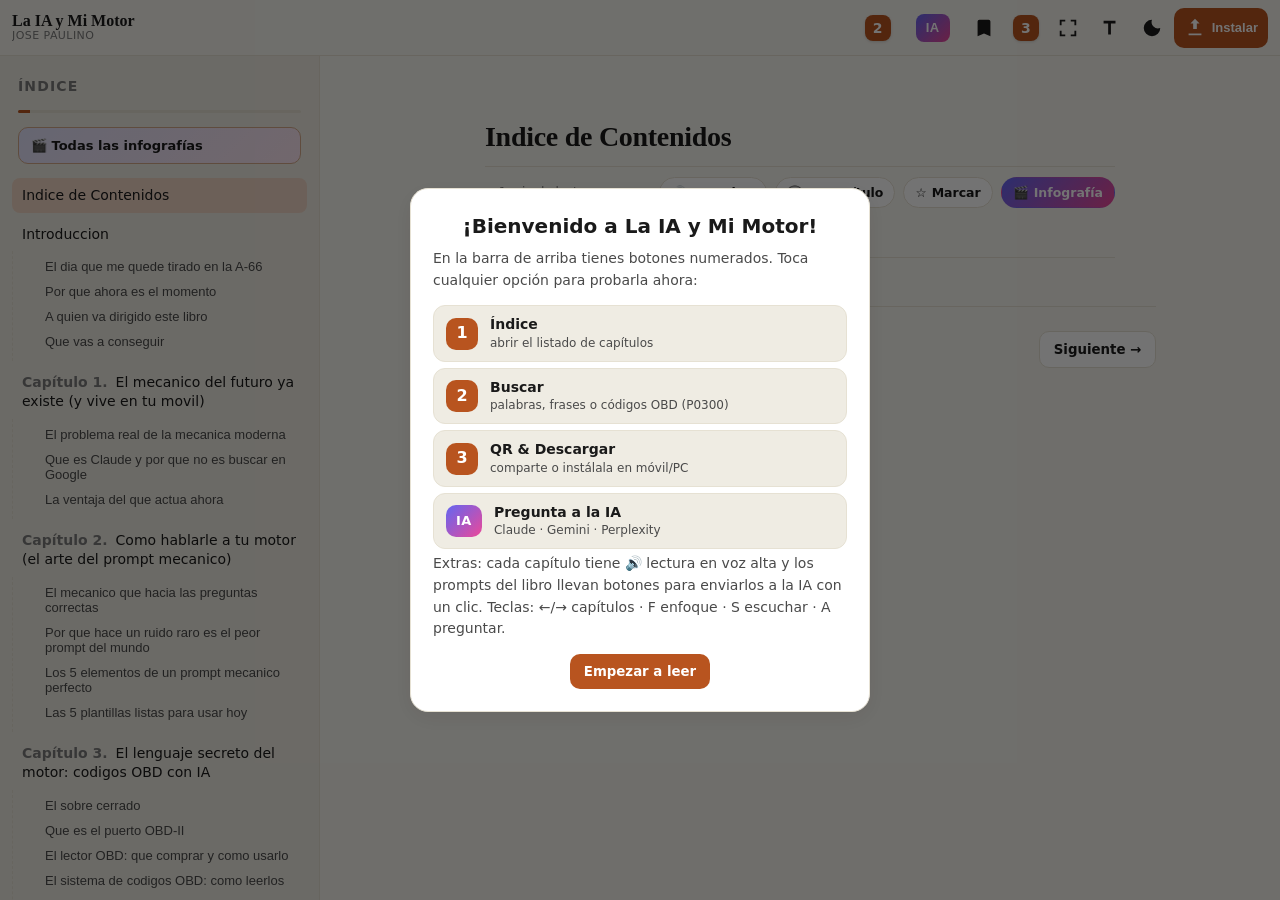
<file: index.html>
<!doctype html>
<html lang="es">
<head>
  <meta charset="utf-8" />
  <meta name="viewport" content="width=device-width,initial-scale=1,viewport-fit=cover" />
  <meta name="theme-color" content="#0b0d12" media="(prefers-color-scheme: dark)" />
  <meta name="theme-color" content="#f7f5ef" media="(prefers-color-scheme: light)" />
  <meta name="description" content="La IA y Mi Motor — Libro completo en formato PWA con QR, lectura en voz alta, prompts ejecutables y asistentes IA integrados." />
  <meta name="apple-mobile-web-app-capable" content="yes" />
  <meta name="apple-mobile-web-app-status-bar-style" content="black-translucent" />
  <meta name="apple-mobile-web-app-title" content="La IA y Mi Motor" />
  <link rel="manifest" href="manifest.webmanifest" />
  <link rel="icon" href="icon.svg" type="image/svg+xml" />
  <link rel="apple-touch-icon" href="icon.svg" />
  <link rel="stylesheet" href="styles.css" />
  <title>La IA y Mi Motor — PWA</title>
</head>
<body data-theme="auto" data-font="m">
  <header class="app-header">
    <button id="btnToc" class="icon-btn num" aria-label="Índice de capítulos" title="Abrir índice">
      <span class="num-badge">1</span>
    </button>
    <div class="brand">
      <strong>La IA y Mi Motor</strong>
      <span class="brand-sub">Jose Paulino</span>
    </div>
    <div class="header-actions">
      <button id="btnSearch" class="icon-btn num" aria-label="Buscar en el libro" title="Buscar (Ctrl+K)">
        <span class="num-badge">2</span>
      </button>
      <button id="btnAI" class="icon-btn ai" aria-label="Preguntar a la IA" title="Preguntar a Claude · Gemini · Perplexity (A)">
        <span class="ai-label">IA</span>
      </button>
      <button id="btnBookmark" class="icon-btn" aria-label="Marcadores" title="Marcadores">
        <svg viewBox="0 0 24 24" width="22" height="22" aria-hidden="true"><path fill="currentColor" d="M17 3H7a2 2 0 0 0-2 2v16l7-3 7 3V5a2 2 0 0 0-2-2Z"/></svg>
      </button>
      <button id="btnQR" class="icon-btn num" aria-label="QR y descargar app" title="Compartir QR · Descargar app (móvil/PC)">
        <span class="num-badge">3</span>
      </button>
      <button id="btnFocus" class="icon-btn" aria-label="Modo enfoque" title="Modo enfoque (F)">
        <svg viewBox="0 0 24 24" width="22" height="22" aria-hidden="true"><path fill="currentColor" d="M5 5h4V3H3v6h2V5Zm14 0v4h2V3h-6v2h4ZM5 19v-4H3v6h6v-2H5Zm14 0h-4v2h6v-6h-2v4Z"/></svg>
      </button>
      <button id="btnFont" class="icon-btn" aria-label="Tamaño de texto" title="Tamaño de texto">
        <svg viewBox="0 0 24 24" width="22" height="22" aria-hidden="true"><path fill="currentColor" d="M5 4v3h5v12h3V7h5V4H5Z"/></svg>
      </button>
      <button id="btnTheme" class="icon-btn" aria-label="Tema" title="Tema">
        <svg viewBox="0 0 24 24" width="22" height="22" aria-hidden="true"><path fill="currentColor" d="M12 3a9 9 0 1 0 9 9 7 7 0 0 1-9-9Z"/></svg>
      </button>
      <button id="btnInstall" class="icon-btn install" hidden aria-label="Instalar" title="Instalar como app">
        <svg viewBox="0 0 24 24" width="22" height="22" aria-hidden="true"><path fill="currentColor" d="M5 20h14v-2H5v2Zm7-18-5 5h3v6h4v-6h3l-5-5Z"/></svg>
        <span>Instalar</span>
      </button>
    </div>
    <div class="read-progress" aria-hidden="true"><div id="readProgressBar"></div></div>
  </header>

  <button id="focusExit" class="focus-exit" aria-label="Salir del modo enfoque" title="Salir del modo enfoque (F)">✕ Salir de enfoque</button>

  <aside id="toc" class="toc" aria-label="Índice de contenidos">
    <div class="toc-head">
      <h2>Índice</h2>
      <button id="btnTocClose" class="icon-btn" aria-label="Cerrar índice">×</button>
    </div>
    <div class="toc-progress" aria-hidden="true"><div id="tocProgressBar"></div></div>
    <button id="btnIgIndexToc" class="toc-gallery">🎬 Todas las infografías</button>
    <nav id="tocNav"></nav>
  </aside>

  <main id="reader" class="reader" tabindex="-1">
    <article id="content" class="content">
      <div class="loading">Cargando libro…</div>
    </article>

    <nav class="pager" aria-label="Navegación de capítulos">
      <button id="btnPrev" class="pager-btn">← Anterior</button>
      <div id="pagerInfo" class="pager-info"></div>
      <button id="btnNext" class="pager-btn">Siguiente →</button>
    </nav>
  </main>

  <!-- Floating "ask AI about selection" -->
  <button id="selAsk" class="sel-ask" hidden>💬 Preguntar a la IA</button>

  <!-- Audiobook player -->
  <div id="audioPlayer" class="audio-player" hidden role="region" aria-label="Reproductor de audiolibro">
    <button id="apPrev" class="ap-btn" title="Capítulo anterior">⏮</button>
    <button id="apPlay" class="ap-btn main" title="Pausar / Reanudar">⏸</button>
    <button id="apNext" class="ap-btn" title="Capítulo siguiente">⏭</button>
    <span id="apInfo" class="ap-info"></span>
    <select id="apRate" class="ap-select" title="Velocidad de lectura">
      <option value="0.8">0.8×</option>
      <option value="1" selected>1×</option>
      <option value="1.25">1.25×</option>
      <option value="1.5">1.5×</option>
      <option value="1.75">1.75×</option>
    </select>
    <select id="apVoice" class="ap-select voice" title="Voz"></select>
    <select id="apSleep" class="ap-select" title="Temporizador de apagado">
      <option value="">⏰</option>
      <option value="15">15 min</option>
      <option value="30">30 min</option>
      <option value="60">60 min</option>
    </select>
    <button id="apStop" class="ap-btn" title="Detener lectura">✕</button>
  </div>

  <!-- QR modal -->
  <div id="qrModal" class="modal" hidden aria-hidden="true" role="dialog" aria-modal="true" aria-labelledby="qrTitle">
    <div class="modal-body">
      <header class="modal-head">
        <h2 id="qrTitle">Comparte el libro</h2>
        <button class="icon-btn modal-close" data-close="qrModal" aria-label="Cerrar">×</button>
      </header>
      <p class="modal-sub">Escanea con tu móvil para abrir esta misma PWA en el capítulo actual. También puedes <a id="qrLinkOpen" target="_blank" rel="noopener">abrir el enlace</a>.</p>
      <div id="qrWarn" class="qr-warn" hidden>
        Estás abriendo el libro desde tu equipo (<code>file://</code>). Este QR solo te funcionará a ti. Para compartirlo con otros, usa <strong>Descargar app</strong> y envía el archivo, o súbelo a un hosting estático.
      </div>
      <div id="qrCanvas" class="qr-canvas" role="img" aria-label="Código QR del libro"></div>
      <div class="qr-url" id="qrUrl"></div>
      <div class="modal-actions">
        <button id="btnQRDownload" class="btn">Descargar QR (PNG)</button>
        <button id="btnQRCopy" class="btn ghost">Copiar enlace</button>
        <button id="btnQRShare" class="btn ghost">Compartir…</button>
        <button id="btnAppDownload" class="btn">⬇ Descargar app (móvil/PC)</button>
      </div>
      <details class="qr-options">
        <summary>Opciones avanzadas</summary>
        <label>URL personalizada
          <input id="qrCustomUrl" type="url" placeholder="https://…" />
        </label>
        <button id="btnQRRegen" class="btn ghost">Regenerar</button>
      </details>
    </div>
  </div>

  <!-- Search modal -->
  <div id="searchModal" class="modal" hidden aria-hidden="true" role="dialog" aria-modal="true" aria-labelledby="searchTitle">
    <div class="modal-body">
      <header class="modal-head">
        <h2 id="searchTitle">Buscar en el libro</h2>
        <button class="icon-btn modal-close" data-close="searchModal" aria-label="Cerrar">×</button>
      </header>
      <input id="searchInput" class="search-input" type="search" placeholder="Palabra, frase o código OBD (ej. P0300)…" autocomplete="off" autocapitalize="off" spellcheck="false" />
      <div id="searchResults" class="search-results" aria-live="polite"></div>
    </div>
  </div>

  <!-- First-launch welcome banner -->
  <div id="welcome" class="welcome" hidden>
    <div class="welcome-body">
      <strong>¡Bienvenido a La IA y Mi Motor!</strong>
      <p class="welcome-sub">En la barra de arriba tienes botones numerados. Toca cualquier opción para probarla ahora:</p>
      <div class="welcome-steps">
        <button type="button" class="welcome-step" data-welcome-action="toc">
          <span class="num-chip">1</span>
          <span class="step-text"><strong>Índice</strong><span class="step-desc">abrir el listado de capítulos</span></span>
        </button>
        <button type="button" class="welcome-step" data-welcome-action="search">
          <span class="num-chip">2</span>
          <span class="step-text"><strong>Buscar</strong><span class="step-desc">palabras, frases o códigos OBD (P0300)</span></span>
        </button>
        <button type="button" class="welcome-step" data-welcome-action="qr">
          <span class="num-chip">3</span>
          <span class="step-text"><strong>QR &amp; Descargar</strong><span class="step-desc">comparte o instálala en móvil/PC</span></span>
        </button>
        <button type="button" class="welcome-step" data-welcome-action="ai">
          <span class="num-chip ai">IA</span>
          <span class="step-text"><strong>Pregunta a la IA</strong><span class="step-desc">Claude · Gemini · Perplexity</span></span>
        </button>
      </div>
      <p class="welcome-tips">Extras: cada capítulo tiene 🔊 lectura en voz alta y los prompts del libro llevan botones para enviarlos a la IA con un clic. Teclas: ←/→ capítulos · F enfoque · S escuchar · A preguntar.</p>
      <button id="btnWelcomeClose" class="btn">Empezar a leer</button>
    </div>
  </div>

  <!-- AI helpers modal -->
  <div id="aiModal" class="modal" hidden aria-hidden="true" role="dialog" aria-modal="true" aria-labelledby="aiTitle">
    <div class="modal-body">
      <header class="modal-head">
        <h2 id="aiTitle">Pregunta a la IA</h2>
        <button class="icon-btn modal-close" data-close="aiModal" aria-label="Cerrar">×</button>
      </header>
      <p class="modal-sub">Tres asistentes recomendados como complemento al libro. Escribe tu duda y elige uno: se abre con tu pregunta lista para enviar.</p>
      <div class="ai-input-row">
        <textarea id="aiQuery" class="ai-query" rows="3" placeholder="Ej.: Mi coche pierde potencia al acelerar en frío, ¿qué puede ser?"></textarea>
        <button id="btnMic" class="mic-btn" title="Dictar pregunta por voz" aria-label="Dictar por voz">🎤</button>
      </div>
      <div class="ai-suggest">
        <span>Sugerencias:</span>
        <button type="button" class="chip" data-suggest="Actúa como mecánico senior. Diagnostica este síntoma paso a paso preguntándome lo que necesites: ">Síntoma</button>
        <button type="button" class="chip" data-suggest="Explícame qué significa el código OBD ">Código OBD</button>
        <button type="button" class="chip" data-suggest="Resúmeme en 6 puntos clave el capítulo: ">Resumen capítulo</button>
        <button type="button" class="chip" data-suggest="Compárame estos dos presupuestos de taller y dime cuál tiene más sentido: ">Presupuesto</button>
      </div>
      <div class="ai-grid">
        <button class="ai-card claude" data-ai="claude">
          <span class="ai-name">Claude</span>
          <span class="ai-sub">El asistente del libro · claude.ai</span>
        </button>
        <button class="ai-card gemini" data-ai="gemini">
          <span class="ai-name">Gemini</span>
          <span class="ai-sub">Google AI Studio · aistudio.google.com</span>
        </button>
        <button class="ai-card perplexity" data-ai="perplexity">
          <span class="ai-name">Perplexity</span>
          <span class="ai-sub">Búsqueda con fuentes · perplexity.ai</span>
        </button>
      </div>
      <p class="ai-foot">Se abrirá en una pestaña nueva. <button id="btnAICopy" class="btn ghost small">Copiar pregunta</button></p>
    </div>
  </div>

  <!-- Infographic story overlay -->
  <div id="igOverlay" class="ig-overlay" hidden role="dialog" aria-modal="true" aria-label="Infografía de la lección">
    <div id="igBar" class="ig-bar" aria-hidden="true"></div>
    <div class="ig-controls">
      <button id="igVoice" class="ig-ctl" title="Narración por voz">🔇</button>
      <button id="igClose" class="ig-ctl" title="Cerrar (Esc)">✕</button>
    </div>
    <div id="igSlide" class="ig-slide"></div>
    <button id="igPrevZone" class="ig-zone left" aria-label="Anterior"></button>
    <button id="igNextZone" class="ig-zone right" aria-label="Siguiente"></button>
  </div>

  <!-- Infographics gallery modal -->
  <div id="igIndexModal" class="modal" hidden aria-hidden="true" role="dialog" aria-modal="true" aria-labelledby="igIndexTitle">
    <div class="modal-body videos-body">
      <header class="modal-head">
        <h2 id="igIndexTitle">🎬 Infografías del libro</h2>
        <button class="icon-btn modal-close" data-close="igIndexModal" aria-label="Cerrar">×</button>
      </header>
      <p class="modal-sub">Una infografía animada por cada capítulo y por cada lección. Pulsa cualquiera para verla — funcionan sin internet y puedes activar la narración por voz con 🔊.</p>
      <div id="igIndexList" class="gal-list"></div>
    </div>
  </div>

  <!-- Notes modal -->
  <div id="notesModal" class="modal" hidden aria-hidden="true" role="dialog" aria-modal="true" aria-labelledby="notesTitle">
    <div class="modal-body">
      <header class="modal-head">
        <h2 id="notesTitle">📝 Mis notas</h2>
        <button class="icon-btn modal-close" data-close="notesModal" aria-label="Cerrar">×</button>
      </header>
      <p class="modal-sub" id="notesChapter"></p>
      <textarea id="notesArea" class="ai-query notes-area" rows="8" placeholder="Escribe aquí tus apuntes de este capítulo… Se guardan solos en este dispositivo."></textarea>
      <div class="modal-actions">
        <button id="btnNotesExport" class="btn ghost">⬇ Exportar todas mis notas (.txt)</button>
      </div>
    </div>
  </div>

  <!-- Toast -->
  <div id="toast" class="toast" role="status" aria-live="polite" hidden></div>

  <!-- QR generator: vendored locally for full offline operation -->
  <script src="data.js"></script>
  <script src="art.js"></script>
  <script src="vendor-qrcode.js" defer></script>
  <script src="app.js" defer></script>
</body>
</html>
</file>
<file: styles.css>
:root {
  --bg: #f7f5ef;
  --bg-soft: #efece3;
  --surface: #ffffff;
  --text: #1a1a1a;
  --text-soft: #4a4a4a;
  --muted: #7a7a7a;
  --accent: #b8541f;
  --accent-soft: #f0d6c5;
  --border: #e6e1d3;
  --shadow: 0 6px 24px rgba(0,0,0,.08);
  --radius: 14px;
  --font-body: "Iowan Old Style", "Charter", "Georgia", "Times New Roman", serif;
  --font-ui: -apple-system, BlinkMacSystemFont, "Segoe UI", Roboto, Inter, system-ui, sans-serif;
  --font-mono: ui-monospace, SFMono-Regular, "JetBrains Mono", Consolas, monospace;
  --reader-width: 70ch;
  --font-scale: 1;
  --header-h: 56px;
}

body[data-theme="dark"], body[data-theme="auto"][data-prefers="dark"] {
  --bg: #0b0d12;
  --bg-soft: #11141b;
  --surface: #161a23;
  --text: #e9e6dd;
  --text-soft: #c4c0b3;
  --muted: #8a8676;
  --accent: #e8a06b;
  --accent-soft: #3a2a1e;
  --border: #232734;
  --shadow: 0 8px 30px rgba(0,0,0,.5);
}

body[data-theme="sepia"] {
  --bg: #f3e9d2;
  --bg-soft: #ecdfc1;
  --surface: #fbf3df;
  --text: #3b2a16;
  --text-soft: #5b432a;
  --muted: #7a6a52;
  --accent: #9a4a14;
  --accent-soft: #ebd3b4;
  --border: #ddc89a;
}

* { box-sizing: border-box; }
html, body { margin: 0; padding: 0; height: 100%; }
body {
  background: var(--bg);
  color: var(--text);
  font-family: var(--font-ui);
  font-size: 16px;
  line-height: 1.55;
  -webkit-font-smoothing: antialiased;
  text-rendering: optimizeLegibility;
  overflow: hidden;
}

/* Header */
.app-header {
  position: fixed;
  inset: 0 0 auto 0;
  height: var(--header-h);
  display: flex; align-items: center; gap: 8px;
  padding: 0 12px;
  background: color-mix(in srgb, var(--bg) 85%, transparent);
  backdrop-filter: saturate(140%) blur(12px);
  -webkit-backdrop-filter: saturate(140%) blur(12px);
  border-bottom: 1px solid var(--border);
  z-index: 30;
  padding-top: env(safe-area-inset-top);
}
.read-progress {
  position: absolute;
  left: 0; right: 0; bottom: -1px;
  height: 3px; background: transparent;
}
#readProgressBar { height: 100%; width: 0%; background: var(--accent); transition: width .15s linear; }

.brand { display: flex; flex-direction: column; line-height: 1.05; flex: 1; min-width: 0; overflow: hidden; }
.brand strong { font-family: var(--font-body); font-weight: 700; font-size: 16px; white-space: nowrap; overflow: hidden; text-overflow: ellipsis; }
.brand-sub { font-size: 11px; color: var(--muted); letter-spacing: .04em; text-transform: uppercase; }
.header-actions { display: flex; align-items: center; gap: 2px; }

.icon-btn {
  display: inline-flex; align-items: center; justify-content: center;
  gap: 6px;
  width: 40px; height: 40px;
  border-radius: 10px;
  border: 0; background: transparent; color: var(--text);
  cursor: pointer;
  transition: background .15s ease, transform .1s ease;
}
.icon-btn:hover { background: var(--bg-soft); }
.icon-btn:active { transform: scale(.96); }
.icon-btn.num .num-badge {
  display: inline-flex; align-items: center; justify-content: center;
  width: 26px; height: 26px;
  border-radius: 8px;
  background: var(--accent); color: #fff;
  font-weight: 700; font-size: 14px;
  font-family: var(--font-ui);
  box-shadow: 0 1px 3px rgba(0,0,0,.15);
}
.icon-btn.num:hover .num-badge { filter: brightness(1.1); }
.icon-btn.ai { width: auto; padding: 0 12px; margin-left: 4px; }
.icon-btn.ai .ai-label {
  display: inline-flex; align-items: center; justify-content: center;
  height: 28px; padding: 0 10px;
  border-radius: 8px;
  background: linear-gradient(135deg, #6366f1, #ec4899);
  color: #fff; font-weight: 700; letter-spacing: .04em; font-size: 13px;
}
.icon-btn.ai:hover .ai-label { filter: brightness(1.1); }
.icon-btn.install { width: auto; padding: 0 10px; background: var(--accent); color: #fff; }
.icon-btn.install:hover { background: color-mix(in srgb, var(--accent) 88%, #000); }
.icon-btn.install span { font-size: 13px; font-weight: 600; }

/* TOC */
.toc {
  position: fixed;
  top: var(--header-h);
  left: 0;
  width: 320px;
  height: calc(100% - var(--header-h));
  background: var(--bg-soft);
  border-right: 1px solid var(--border);
  overflow-y: auto;
  padding: 16px 12px 32px;
  transform: translateX(0);
  transition: transform .25s ease;
  z-index: 25;
  padding-bottom: calc(32px + env(safe-area-inset-bottom));
}
.toc.collapsed { transform: translateX(-100%); }
.toc-head { display: flex; align-items: center; justify-content: space-between; padding: 4px 6px 12px; }
.toc-head h2 { margin: 0; font-size: 14px; letter-spacing: .08em; text-transform: uppercase; color: var(--muted); }
.toc-head .icon-btn { font-size: 22px; width: 32px; height: 32px; }
#btnTocClose { display: none; }

.toc-progress { height: 3px; background: var(--border); border-radius: 999px; margin: 0 6px 14px; overflow: hidden; }
#tocProgressBar { height: 100%; width: 0%; background: var(--accent); transition: width .3s ease; }

.toc nav ol { list-style: none; padding: 0; margin: 0; }
.toc .ch-item { margin: 4px 0; }
.toc .ch-btn {
  display: block; width: 100%; text-align: left;
  background: transparent; border: 0; color: var(--text);
  padding: 8px 10px; border-radius: 8px;
  font: 500 14px/1.35 var(--font-ui); cursor: pointer;
}
.toc .ch-btn:hover { background: var(--surface); }
.toc .ch-btn.active { background: var(--accent-soft); color: var(--text); }
.toc .ch-btn .ch-num { color: var(--muted); font-weight: 700; margin-right: 8px; font-variant-numeric: tabular-nums; }
.toc .sec-list { list-style: none; padding: 2px 0 6px 24px; margin: 0 0 4px; border-left: 1px dashed var(--border); }
.toc .sec-list li { margin: 2px 0; }
.toc .sec-link {
  display: block; padding: 4px 8px; border-radius: 6px;
  color: var(--text-soft); font-size: 13px; text-decoration: none;
  background: transparent; border: 0; text-align: left; width: 100%; cursor: pointer;
}
.toc .sec-link:hover { background: var(--surface); color: var(--text); }

/* Reader */
.reader {
  position: fixed;
  top: var(--header-h);
  left: 320px;
  right: 0; bottom: 0;
  overflow-y: auto;
  padding: 32px 24px 80px;
  scroll-behavior: smooth;
  padding-bottom: calc(80px + env(safe-area-inset-bottom));
}
.reader:focus { outline: none; }

.content {
  max-width: var(--reader-width);
  margin: 0 auto;
  font-family: var(--font-body);
  font-size: calc(18px * var(--font-scale));
  line-height: 1.7;
  color: var(--text);
}
.content h1 { font-size: calc(28px * var(--font-scale)); line-height: 1.2; margin: 32px 0 8px; letter-spacing: -.01em; }
.content h1 .ch-tag { display: block; font-size: 12px; letter-spacing: .25em; color: var(--accent); text-transform: uppercase; margin-bottom: 8px; font-family: var(--font-ui); font-weight: 700; }
.content h2 { font-size: calc(22px * var(--font-scale)); margin: 36px 0 8px; letter-spacing: -.005em; }
.content h3 { font-size: calc(18px * var(--font-scale)); margin: 28px 0 8px; color: var(--text-soft); }
.content p { margin: 0 0 1.05em; hyphens: auto; -webkit-hyphens: auto; }
.content p.lead { font-size: calc(20px * var(--font-scale)); color: var(--text-soft); }
.content blockquote {
  margin: 1.2em 0; padding: .8em 1.1em;
  border-left: 3px solid var(--accent);
  background: var(--bg-soft); border-radius: 0 10px 10px 0;
  color: var(--text-soft);
}
.content ul.book-list { padding-left: 1.2em; }
.content ul.book-list li { margin: .25em 0; }
.content .reflection {
  margin: 1.4em 0;
  padding: 16px 18px; border-radius: 12px;
  background: var(--accent-soft); color: var(--text);
  border: 1px solid color-mix(in srgb, var(--accent) 40%, var(--border));
}
.content .reflection strong { color: var(--accent); text-transform: uppercase; font-size: 11px; letter-spacing: .18em; display: block; margin-bottom: 6px; }
.content .prompt-box {
  margin: 1.4em 0;
  padding: 16px 18px; border-radius: 12px;
  background: var(--bg-soft); border: 1px solid var(--border);
  font-family: var(--font-mono); font-size: calc(14px * var(--font-scale));
  white-space: pre-wrap; line-height: 1.55;
}
.content mark { background: color-mix(in srgb, var(--accent) 35%, transparent); color: inherit; padding: 0 2px; border-radius: 3px; }

.section-anchor { scroll-margin-top: calc(var(--header-h) + 16px); }

/* Chapter action bar */
.ch-actions {
  display: flex; flex-wrap: wrap; align-items: center; gap: 8px;
  margin: 12px 0 24px;
  padding: 10px 0;
  border-top: 1px solid var(--border);
  border-bottom: 1px solid var(--border);
  font-family: var(--font-ui);
}
.ch-meta { font-size: 12px; color: var(--muted); margin-right: auto; }
.ch-act {
  display: inline-flex; align-items: center; gap: 5px;
  background: var(--surface); border: 1px solid var(--border); color: var(--text);
  padding: 7px 11px; border-radius: 999px;
  font-size: 12.5px; font-weight: 600; cursor: pointer;
  font-family: var(--font-ui);
  transition: background .15s ease, border-color .15s ease;
}
.ch-act:hover { background: var(--accent-soft); border-color: var(--accent); }
.ch-act.active { background: var(--accent); color: #fff; border-color: var(--accent); }

/* Prompt cards (executable prompts) */
.prompt-card {
  margin: 1.4em 0;
  border: 1px solid color-mix(in srgb, var(--accent) 45%, var(--border));
  border-radius: 14px;
  overflow: hidden;
  box-shadow: 0 2px 10px rgba(0,0,0,.05);
}
.prompt-card .prompt-box { margin: 0; border: 0; border-radius: 0; }
.prompt-bar {
  display: flex; flex-wrap: wrap; align-items: center; justify-content: space-between; gap: 8px;
  padding: 8px 12px;
  background: color-mix(in srgb, var(--accent) 12%, var(--surface));
  border-bottom: 1px solid color-mix(in srgb, var(--accent) 30%, var(--border));
  font-family: var(--font-ui);
}
.prompt-label {
  font-size: 10px; font-weight: 800; letter-spacing: .18em;
  color: var(--accent);
}
.prompt-btns { display: flex; flex-wrap: wrap; gap: 6px; }
.p-btn {
  border: 1px solid var(--border); background: var(--surface); color: var(--text);
  padding: 5px 10px; border-radius: 8px;
  font-size: 12px; font-weight: 700; cursor: pointer;
  font-family: var(--font-ui);
}
.p-btn:hover { filter: brightness(1.06); }
.p-btn.claude { border-color: #d97706; color: #d97706; }
.p-btn.gemini { border-color: #4285f4; color: #4285f4; }
.p-btn.pplx { border-color: #20b8cd; color: #20b8cd; }
body[data-theme="dark"] .p-btn.claude, body[data-theme="auto"][data-prefers="dark"] .p-btn.claude { color: #f3a366; border-color: #f3a366; }

/* Floating selection button */
.sel-ask {
  position: fixed; z-index: 45;
  background: linear-gradient(135deg, #6366f1, #ec4899);
  color: #fff; border: 0;
  padding: 9px 14px; border-radius: 999px;
  font: 700 13px var(--font-ui);
  cursor: pointer;
  box-shadow: 0 4px 16px rgba(0,0,0,.25);
}
.sel-ask:hover { filter: brightness(1.08); }

/* Focus mode */
.focus-exit {
  display: none;
  position: fixed; top: 12px; right: 12px; z-index: 70;
  background: var(--surface); color: var(--text);
  border: 1px solid var(--border);
  padding: 8px 14px; border-radius: 999px;
  font: 600 12.5px var(--font-ui);
  cursor: pointer;
  box-shadow: var(--shadow);
  opacity: .75;
}
.focus-exit:hover { opacity: 1; }
body.focus-mode .app-header,
body.focus-mode .toc,
body.focus-mode .pager { display: none !important; }
body.focus-mode .reader { top: 0; left: 0 !important; padding-top: 48px; }
body.focus-mode .ch-actions { border-top: 0; }
body.focus-mode .focus-exit { display: inline-flex; }

/* Pager */
.pager {
  max-width: var(--reader-width);
  margin: 48px auto 0;
  display: flex; align-items: center; justify-content: space-between;
  gap: 12px;
  padding-top: 24px; border-top: 1px solid var(--border);
}
.pager-btn {
  background: var(--surface); border: 1px solid var(--border); color: var(--text);
  padding: 10px 14px; border-radius: 10px; cursor: pointer; font-weight: 600;
  font-family: var(--font-ui);
}
.pager-btn:disabled { opacity: .4; cursor: not-allowed; }
.pager-info { font-size: 12px; color: var(--muted); text-align: center; flex: 1; }

/* Modal */
.modal {
  position: fixed; inset: 0; z-index: 50;
  background: rgba(0,0,0,.45);
  display: grid; place-items: center;
  padding: 16px;
  animation: fade .15s ease;
}
.modal[hidden] { display: none; }
@keyframes fade { from { opacity: 0; } to { opacity: 1; } }
.modal-body {
  background: var(--surface); color: var(--text);
  width: min(520px, 100%);
  max-height: 90vh; overflow: auto;
  border-radius: 18px; padding: 20px;
  box-shadow: var(--shadow);
  border: 1px solid var(--border);
}
.modal-head { display: flex; align-items: center; justify-content: space-between; margin-bottom: 8px; }
.modal-head h2 { margin: 0; font-size: 18px; }
.modal-sub { font-size: 13px; color: var(--text-soft); margin: 0 0 14px; }
.modal-sub a { color: var(--accent); }
.modal-close { font-size: 28px; width: 44px; height: 44px; }

/* Welcome */
.welcome {
  position: fixed; inset: 0; z-index: 60;
  background: rgba(0,0,0,.55);
  display: grid; place-items: center;
  padding: 16px;
}
.welcome[hidden] { display: none; }
.welcome-body {
  background: var(--surface); color: var(--text);
  border: 1px solid var(--border);
  border-radius: 18px; padding: 22px;
  width: min(460px, 100%);
  max-height: 92vh; overflow: auto;
  box-shadow: var(--shadow);
  text-align: center;
}
.welcome-body strong { display: block; font-size: 20px; margin-bottom: 6px; }
.welcome-body p { font-size: 14px; color: var(--text-soft); line-height: 1.55; margin: 0 0 14px; }
.welcome-sub { text-align: left; font-size: 13px; color: var(--text-soft); margin: 0 0 10px; }
.welcome-tips { text-align: left; font-size: 11.5px; color: var(--muted); margin: 12px 0 14px; line-height: 1.5; }
.welcome-steps { display: flex; flex-direction: column; gap: 6px; margin: 0 0 4px; }
.welcome-step {
  all: unset;
  display: flex; align-items: center; gap: 12px;
  padding: 10px 12px; border-radius: 12px;
  background: var(--bg-soft);
  border: 1px solid var(--border);
  color: var(--text);
  cursor: pointer; text-align: left;
  font-family: var(--font-ui);
  transition: transform .1s ease, background .15s ease, border-color .15s ease;
}
.welcome-step:hover, .welcome-step:focus-visible {
  background: var(--accent-soft);
  border-color: var(--accent);
}
.welcome-step:active { transform: scale(.985); }
.welcome-step .step-text { display: flex; flex-direction: column; line-height: 1.25; }
.welcome-step .step-text strong { font-size: 14px; font-weight: 700; display: inline; margin: 0; }
.welcome-step .step-desc { font-size: 12px; color: var(--text-soft); margin-top: 2px; }
.num-chip {
  flex-shrink: 0;
  display: inline-flex; align-items: center; justify-content: center;
  width: 32px; height: 32px;
  border-radius: 10px;
  background: var(--accent); color: #fff;
  font-weight: 800; font-size: 16px; font-family: var(--font-ui);
}
.num-chip.ai {
  width: auto; padding: 0 10px; font-size: 13px; letter-spacing: .04em;
  background: linear-gradient(135deg, #6366f1, #ec4899);
}

/* AI modal */
.ai-query {
  width: 100%; box-sizing: border-box;
  padding: 12px; border-radius: 12px;
  border: 1px solid var(--border);
  background: var(--bg-soft); color: var(--text);
  font-family: var(--font-ui); font-size: 14px; line-height: 1.5;
  resize: vertical; min-height: 70px;
}
.ai-suggest {
  display: flex; flex-wrap: wrap; gap: 6px; align-items: center;
  margin: 10px 0;
  font-size: 12px; color: var(--muted);
}
.ai-suggest .chip {
  background: var(--bg-soft); color: var(--text);
  border: 1px solid var(--border);
  padding: 5px 10px; border-radius: 999px;
  font-size: 12px; cursor: pointer;
  font-family: var(--font-ui);
}
.ai-suggest .chip:hover { background: var(--accent-soft); border-color: var(--accent); }
.ai-grid {
  display: grid; grid-template-columns: 1fr; gap: 8px;
  margin: 14px 0 6px;
}
@media (min-width: 480px) { .ai-grid { grid-template-columns: 1fr 1fr 1fr; } }
.ai-card {
  display: flex; flex-direction: column; align-items: flex-start; gap: 4px;
  text-align: left;
  padding: 12px 14px; border-radius: 12px;
  border: 1px solid var(--border); background: var(--surface);
  color: var(--text); cursor: pointer;
  font-family: var(--font-ui);
  transition: transform .12s ease, box-shadow .12s ease;
}
.ai-card:hover { transform: translateY(-1px); box-shadow: var(--shadow); }
.ai-card .ai-name { font-weight: 700; font-size: 15px; }
.ai-card .ai-sub { font-size: 11.5px; color: var(--muted); }
.ai-card.claude { border-color: #d97706; box-shadow: inset 3px 0 0 #d97706; }
.ai-card.gemini { border-color: #4285f4; box-shadow: inset 3px 0 0 #4285f4; }
.ai-card.perplexity { border-color: #20b8cd; box-shadow: inset 3px 0 0 #20b8cd; }
.ai-foot {
  display: flex; justify-content: space-between; align-items: center;
  font-size: 12px; color: var(--muted); margin: 12px 0 0;
}
.btn.small { padding: 6px 10px; font-size: 12px; }

body.modal-open { overflow: hidden; }

/* QR */
.qr-canvas {
  display: grid; place-items: center;
  padding: 16px; background: #fff; border-radius: 14px;
  border: 1px solid var(--border);
  min-height: 260px;
}
.qr-warn {
  background: color-mix(in srgb, var(--accent) 22%, var(--surface));
  color: var(--text);
  border: 1px solid color-mix(in srgb, var(--accent) 50%, var(--border));
  padding: 10px 12px; border-radius: 10px;
  font-size: 12.5px; line-height: 1.45;
  margin: 0 0 12px;
}
.qr-warn code { font-family: var(--font-mono); font-size: 11.5px; }
.qr-canvas svg, .qr-canvas img, .qr-canvas canvas { display: block; max-width: 100%; height: auto; }
.qr-url {
  margin-top: 10px; font-family: var(--font-mono); font-size: 12px;
  color: var(--text-soft); word-break: break-all; text-align: center;
}
.modal-actions { display: flex; flex-wrap: wrap; gap: 8px; margin-top: 14px; }
.btn {
  background: var(--accent); color: #fff; border: 0;
  padding: 10px 14px; border-radius: 10px; cursor: pointer; font-weight: 600;
  font-family: var(--font-ui);
}
.btn.ghost { background: transparent; color: var(--text); border: 1px solid var(--border); }
.btn:hover { filter: brightness(1.05); }
.qr-options { margin-top: 14px; font-size: 13px; }
.qr-options summary { cursor: pointer; color: var(--text-soft); }
.qr-options label { display: block; margin: 10px 0 8px; font-size: 12px; color: var(--text-soft); }
.qr-options input {
  width: 100%; padding: 9px 10px; border-radius: 9px;
  border: 1px solid var(--border); background: var(--bg-soft); color: var(--text);
  font-family: var(--font-mono); font-size: 12px;
}

/* Search */
.search-input {
  width: 100%;
  padding: 12px 14px;
  border-radius: 12px;
  border: 1px solid var(--border);
  background: var(--bg-soft); color: var(--text);
  font-size: 16px;
  margin-bottom: 12px;
}
.search-results { max-height: 60vh; overflow-y: auto; }
.search-item {
  display: block; width: 100%; text-align: left;
  background: transparent; color: inherit;
  padding: 10px 12px; border-radius: 10px; margin-bottom: 6px; cursor: pointer;
  border: 1px solid transparent;
  font-family: var(--font-ui);
}
.search-item:hover { background: var(--bg-soft); border-color: var(--border); }
.search-item .si-title { font-weight: 600; font-size: 14px; margin-bottom: 4px; }
.search-item .si-snippet { font-size: 13px; color: var(--text-soft); line-height: 1.45; }
.search-empty { color: var(--muted); font-size: 13px; padding: 8px; }
.obd-hit {
  border: 1px solid color-mix(in srgb, var(--accent) 45%, var(--border));
  background: color-mix(in srgb, var(--accent) 8%, var(--surface));
  border-radius: 12px; padding: 10px; margin-bottom: 10px;
}
.obd-code { font-size: 13px; margin: 2px 4px 8px; color: var(--text-soft); }
.obd-code strong { color: var(--accent); font-family: var(--font-mono); }
.search-item.obd { font-weight: 600; font-size: 13.5px; }

/* Audiobook player */
.audio-player {
  position: fixed;
  left: 50%; bottom: calc(16px + env(safe-area-inset-bottom));
  transform: translateX(-50%);
  display: flex; align-items: center; gap: 6px;
  background: var(--surface); color: var(--text);
  border: 1px solid var(--border);
  border-radius: 999px;
  padding: 8px 12px;
  box-shadow: var(--shadow);
  z-index: 40;
  max-width: calc(100vw - 24px);
  flex-wrap: nowrap;
  font-family: var(--font-ui);
}
.audio-player[hidden] { display: none; }
.ap-btn {
  border: 0; background: transparent; color: var(--text);
  width: 34px; height: 34px; border-radius: 50%;
  font-size: 15px; cursor: pointer;
  display: inline-flex; align-items: center; justify-content: center;
}
.ap-btn:hover { background: var(--bg-soft); }
.ap-btn.main {
  background: var(--accent); color: #fff;
  width: 40px; height: 40px; font-size: 17px;
}
.ap-btn.main:hover { filter: brightness(1.08); }
.ap-info {
  font-size: 11.5px; color: var(--text-soft);
  min-width: 90px; max-width: 160px;
  white-space: nowrap; overflow: hidden; text-overflow: ellipsis;
}
.ap-select {
  border: 1px solid var(--border); background: var(--bg-soft); color: var(--text);
  border-radius: 8px; padding: 5px 4px;
  font-size: 11.5px; font-family: var(--font-ui);
  max-width: 74px; cursor: pointer;
}
.ap-select.voice { max-width: 110px; }
@media (max-width: 640px) {
  .ap-select.voice { display: none; }
  .ap-info { min-width: 60px; max-width: 90px; }
}

/* Mic (dictation) */
.ai-input-row { display: flex; gap: 8px; align-items: stretch; }
.ai-input-row .ai-query { flex: 1; }
.mic-btn {
  flex-shrink: 0; width: 46px;
  border-radius: 12px;
  border: 1px solid var(--border);
  background: var(--bg-soft); color: var(--text);
  font-size: 19px; cursor: pointer;
  transition: background .15s ease;
}
.mic-btn:hover { background: var(--accent-soft); border-color: var(--accent); }
.mic-btn.rec {
  background: #dc2626; border-color: #dc2626; color: #fff;
  animation: pulse 1.2s ease infinite;
}
@keyframes pulse { 0%,100% { box-shadow: 0 0 0 0 rgba(220,38,38,.4); } 50% { box-shadow: 0 0 0 8px rgba(220,38,38,0); } }

/* Notes */
.notes-area { min-height: 160px; font-size: 14.5px; }

/* Infographic story overlay */
.ig-overlay {
  position: fixed; inset: 0; z-index: 80;
  background: radial-gradient(120% 120% at 20% 0%, #2a1a10 0%, #0b0d12 55%, #05060a 100%);
  display: flex; align-items: center; justify-content: center;
}
.ig-overlay[hidden] { display: none; }
.ig-bar {
  position: absolute; top: calc(10px + env(safe-area-inset-top)); left: 12px; right: 12px;
  display: flex; gap: 4px; z-index: 3;
}
.ig-seg {
  flex: 1; height: 3px; border-radius: 999px;
  background: rgba(255,255,255,.25); overflow: hidden; position: relative;
}
.ig-seg.done { background: #f3a366; }
.ig-seg.cur .ig-fill {
  position: absolute; inset: 0; transform-origin: left;
  background: #f3a366;
  animation: igfill 7s linear forwards;
}
@keyframes igfill { from { transform: scaleX(0); } to { transform: scaleX(1); } }
.ig-controls {
  position: absolute; top: calc(22px + env(safe-area-inset-top)); right: 12px;
  display: flex; gap: 6px; z-index: 3;
}
.ig-ctl {
  width: 40px; height: 40px; border-radius: 50%;
  border: 1px solid rgba(255,255,255,.25);
  background: rgba(0,0,0,.35); color: #fff;
  font-size: 16px; cursor: pointer;
}
.ig-ctl:hover, .ig-ctl.on { background: rgba(243,163,102,.35); border-color: #f3a366; }
.ig-slide {
  width: min(560px, 92vw);
  max-height: 80vh;
  padding: 24px;
  text-align: center;
  color: #f5efe4;
  z-index: 2;
  pointer-events: none;
}
.ig-inner { animation: igin .5s ease; }
@keyframes igin { from { opacity: 0; transform: translateY(16px) scale(.97); } to { opacity: 1; transform: none; } }
.ig-art {
  width: clamp(110px, 22vw, 170px);
  height: clamp(110px, 22vw, 170px);
  margin: 0 auto 18px;
  border-radius: 22px;
  background: rgba(243,163,102,.08);
  border: 1px solid rgba(243,163,102,.3);
  display: grid; place-items: center;
  padding: 14px;
  animation: igpop .5s cubic-bezier(.2, 1.3, .4, 1) backwards;
}
.ig-art svg { width: 100%; height: 100%; }
.ig-tag {
  display: inline-block;
  font: 800 11px/1 var(--font-ui);
  letter-spacing: .28em; text-transform: uppercase;
  color: #f3a366;
  border: 1px solid rgba(243,163,102,.4);
  padding: 8px 14px; border-radius: 999px;
  margin-bottom: 22px;
}
.ig-title {
  font: 700 clamp(24px, 5vw, 40px)/1.15 var(--font-body);
  margin-bottom: 18px;
  text-wrap: balance;
}
.ig-stat {
  font: 800 clamp(36px, 9vw, 64px)/1 var(--font-ui);
  color: #f3a366;
  margin: 10px 0 18px;
  animation: igpop .6s cubic-bezier(.2, 1.4, .4, 1) .2s backwards;
}
@keyframes igpop { from { opacity: 0; transform: scale(.5); } to { opacity: 1; transform: scale(1); } }
.ig-text {
  font: 400 clamp(16px, 3vw, 20px)/1.6 var(--font-body);
  color: #d9d2c2;
  max-width: 46ch; margin: 0 auto;
}
.ig-sub { margin-top: 18px; font: 500 13px var(--font-ui); color: #8a8676; }
.kind-reflection .ig-tag { color: #7dd3fc; border-color: rgba(125,211,252,.4); }
.kind-reflection .ig-text { font-style: italic; }
.kind-end .ig-title { color: #f3a366; }
.ig-zone {
  position: absolute; top: 0; bottom: 0; width: 34%;
  background: transparent; border: 0; cursor: pointer; z-index: 1;
}
.ig-zone.left { left: 0; }
.ig-zone.right { right: 0; width: 66%; }

/* Infographics gallery */
.toc-gallery {
  display: block; width: calc(100% - 12px);
  margin: 0 6px 14px;
  padding: 10px 12px;
  border-radius: 10px;
  border: 1px solid color-mix(in srgb, var(--accent) 40%, var(--border));
  background: linear-gradient(135deg, color-mix(in srgb, #6366f1 18%, var(--surface)), color-mix(in srgb, #ec4899 14%, var(--surface)));
  color: var(--text);
  font: 700 13px var(--font-ui);
  cursor: pointer; text-align: left;
}
.toc-gallery:hover { filter: brightness(1.05); }
.gal-list { max-height: 62vh; overflow-y: auto; }
.gal-ch { margin-bottom: 10px; }
.gal-play {
  display: flex; align-items: center; gap: 8px;
  width: 100%; text-align: left;
  border: 1px solid var(--border);
  background: var(--bg-soft); color: var(--text);
  border-radius: 10px;
  padding: 9px 12px;
  font: 600 13.5px var(--font-ui);
  cursor: pointer;
  transition: background .15s ease, border-color .15s ease;
}
.gal-play:hover { background: var(--accent-soft); border-color: var(--accent); }
.gal-play.ch { font-weight: 700; }
.gal-secs {
  margin: 4px 0 0 18px;
  padding-left: 10px;
  border-left: 1px dashed var(--border);
  display: flex; flex-direction: column; gap: 3px;
}
.gal-play.sec {
  font-weight: 500; font-size: 12.5px;
  background: transparent; border-color: transparent;
  color: var(--text-soft);
  padding: 6px 10px;
}
.gal-play.sec:hover { background: var(--bg-soft); border-color: var(--border); color: var(--text); }

/* Bullets slide */
.ig-bullets {
  list-style: none; padding: 0; margin: 0 auto;
  max-width: 44ch; text-align: left;
}
.ig-bullets li {
  font: 500 clamp(15px, 2.8vw, 19px)/1.5 var(--font-ui);
  color: #e6dfd0;
  padding: 9px 0 9px 30px;
  position: relative;
  border-bottom: 1px solid rgba(255,255,255,.08);
  animation: igin .4s ease backwards;
}
.ig-bullets li:nth-child(2) { animation-delay: .15s; }
.ig-bullets li:nth-child(3) { animation-delay: .3s; }
.ig-bullets li:nth-child(4) { animation-delay: .45s; }
.ig-bullets li:nth-child(5) { animation-delay: .6s; }
.ig-bullets li::before {
  content: '✓';
  position: absolute; left: 4px;
  color: #f3a366; font-weight: 800;
}

.ch-act.featured {
  background: linear-gradient(135deg, #6366f1, #ec4899);
  color: #fff; border-color: transparent;
}
.ch-act.featured:hover { filter: brightness(1.08); }

/* Inline lesson infographic card */
.lesson-card {
  margin: 14px 0 22px;
  border: 1px solid color-mix(in srgb, var(--accent) 40%, var(--border));
  border-radius: 14px;
  overflow: hidden;
  background: linear-gradient(135deg, color-mix(in srgb, var(--accent) 10%, var(--surface)), var(--surface));
  font-family: var(--font-ui);
  box-shadow: 0 2px 12px rgba(0,0,0,.06);
}
.lc-head {
  display: flex; align-items: center; gap: 10px;
  padding: 10px 14px;
  border-bottom: 1px solid color-mix(in srgb, var(--accent) 25%, var(--border));
}
.lc-num {
  flex-shrink: 0;
  display: inline-flex; align-items: center; justify-content: center;
  width: 30px; height: 30px; border-radius: 9px;
  background: var(--accent); color: #fff;
  font-weight: 800; font-size: 15px;
}
.lc-label {
  flex: 1;
  font-size: 10.5px; font-weight: 800; letter-spacing: .18em;
  color: var(--accent);
}
.lc-play {
  border: 0; border-radius: 999px;
  background: linear-gradient(135deg, #6366f1, #ec4899);
  color: #fff; font: 700 12px var(--font-ui);
  padding: 7px 13px; cursor: pointer;
  white-space: nowrap;
}
.lc-play:hover { filter: brightness(1.08); }
.lc-flex { display: flex; align-items: flex-start; gap: 4px; }
.lc-art {
  flex-shrink: 0;
  width: 96px; height: 96px;
  margin: 12px 0 12px 12px;
  border-radius: 12px;
  background: color-mix(in srgb, var(--accent) 7%, var(--bg-soft));
  border: 1px solid color-mix(in srgb, var(--accent) 25%, var(--border));
  display: grid; place-items: center;
  padding: 8px;
}
.lc-art svg { width: 100%; height: 100%; }
.lc-body { padding: 12px 16px 14px; flex: 1; min-width: 0; }
@media (max-width: 480px) {
  .lc-art { width: 74px; height: 74px; margin: 10px 0 10px 10px; padding: 5px; }
}
.lc-stat {
  font: 800 clamp(24px, 5vw, 34px)/1.1 var(--font-ui);
  color: var(--accent);
  margin: 2px 0 10px;
}
.lc-points { list-style: none; margin: 0; padding: 0; }
.lc-points li {
  position: relative;
  padding: 5px 0 5px 26px;
  font-size: 13.5px; line-height: 1.5;
  color: var(--text-soft);
}
.lc-points li::before {
  content: '✓';
  position: absolute; left: 2px;
  color: var(--accent); font-weight: 800;
}
.lc-key { margin: 0; font-size: 13.5px; line-height: 1.55; color: var(--text-soft); font-style: italic; }
.lc-meta { margin-top: 8px; font-size: 11.5px; color: var(--muted); }
@media print { .lc-play { display: none; } }

/* Toast */
.toast {
  position: fixed;
  left: 50%; bottom: calc(24px + env(safe-area-inset-bottom));
  transform: translateX(-50%);
  background: var(--text); color: var(--bg);
  padding: 10px 16px; border-radius: 999px;
  box-shadow: var(--shadow); font-size: 13px;
  z-index: 100;
  animation: slideUp .2s ease;
}
@keyframes slideUp { from { transform: translate(-50%, 8px); opacity: 0; } to { transform: translate(-50%, 0); opacity: 1; } }

.loading {
  padding: 60px 0; text-align: center;
  color: var(--muted); font-style: italic;
}

/* Font scales */
body[data-font="s"] { --font-scale: .9; }
body[data-font="m"] { --font-scale: 1; }
body[data-font="l"] { --font-scale: 1.12; }
body[data-font="xl"] { --font-scale: 1.25; }

/* Responsive */
@media (max-width: 900px) {
  .toc { width: 84%; max-width: 360px; box-shadow: var(--shadow); }
  .toc.collapsed { transform: translateX(-110%); }
  .reader { left: 0; padding: 24px 18px 80px; }
  #btnTocClose { display: inline-flex; }
  .ch-act span { display: none; }
  .ch-act { padding: 7px 10px; font-size: 14px; }
}
@media (min-width: 901px) {
  #btnToc { display: none; }
  .toc { transform: translateX(0) !important; }
  body.focus-mode .toc { transform: translateX(-100%) !important; }
}

@media (prefers-reduced-motion: reduce) {
  * { animation: none !important; transition: none !important; scroll-behavior: auto !important; }
}

/* Print */
@media print {
  .app-header, .toc, .pager, .modal, .toast, .ch-actions, .sel-ask, .focus-exit, .welcome { display: none !important; }
  .reader { position: static; left: 0; padding: 0; overflow: visible; }
  .content { max-width: none; font-size: 11pt; }
  body { overflow: visible; }
  .prompt-bar { display: none !important; }
  .prompt-card { border: 1px solid #999; }
}
</file>
